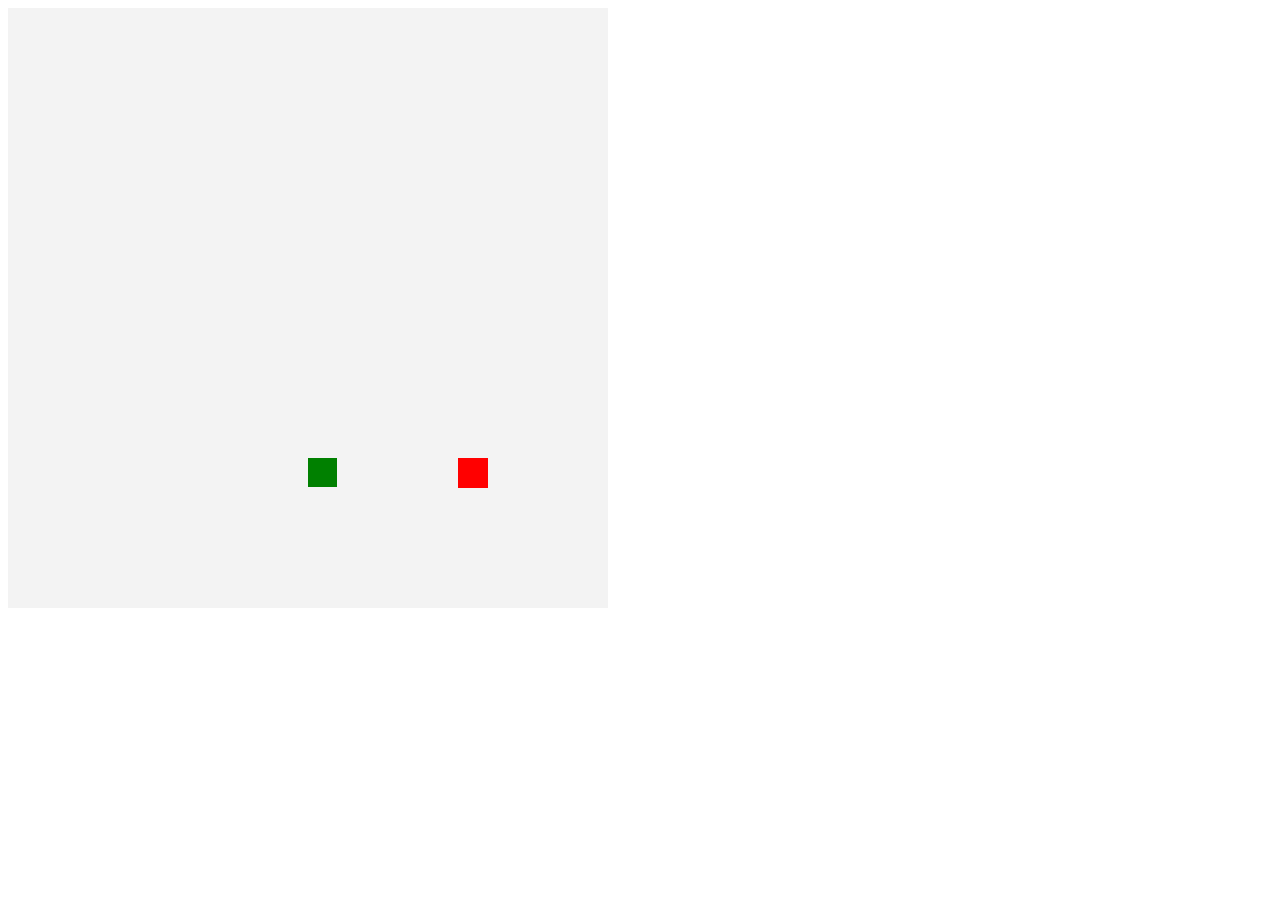
<file: AndyFernandes/snake-game/index.html>
<!DOCTYPE html>
<html>
<head>
        <title>SNAKE!</title>
</head>
<body>
        <canvas id="stage" width="600" height="600"></canvas>

        <script type="text/javascript">
                // TODO: Melhorar layout do jogo
                // TODO: Incorporar score | botão de pausar

                window.onload = function(){
                        var stage = document.getElementById('stage');
                        // contexto
                        var ctx = stage.getContext("2d");
                        //quando a tecla por pressionada chama a função keyPush
                        document.addEventListener("keydown", keyPush);
                        setInterval(game, 60);
                        // velocidade
                        const vel = 1;
                        // trajeto da cobrinha;
                        var trail = [];
                        // tamanho da cobra
                        tail = 5;
                        // o tamanho de cada pecinha- quadradinho - é 20px
                        var lp = 30;
                        var qp = 20;
                        var vx = vy = 0;
                        // posição da cabeça
                        var px = 10, py = 15;
                        // posicao da maçã - inicialmente 15,15
                        var ax = ay = 15;

                        // chama a função game - onde vai estar toda a lógica do jogo que será atualizada no intervalo de tempo abaio
                        function game(){
                                px += vx;
                                py += vy;

                                // se a cobra chega na borda esquerda -> ela é redirecionada pra borda direita
                                // os 4 ifs abaixo se referem a essa troca de posição da cobrinha
                                // esquerda -> direita
                                if (px < 0){
                                        px = qp - 1;
                                }
                                // direita -> esquerda
                                if(px > qp - 1){
                                        px = 0;
                                }
                                // cima -> baixo
                                if(py < 0){
                                        py = qp - 1;
                                }
                                // baixo -> cima
                                if(py > qp - 1){
                                        py = 0;
                                }

                                // pintando o stage
                                ctx.fillStyle = "#f3f3f3";
                                ctx.fillRect(0, 0, stage.width, stage.height);

                                // pintando a maçã
                                ctx.fillStyle = "red";
                                ctx.fillRect(ax*lp, ay*lp, lp, lp);

                                // pintando a cobra

                                ctx.fillStyle = "green";
                                // verificações
                                for(var i = 0; i < trail.length; i++){
                                        // pintando o rastro na posicao i
                                        ctx.fillRect(trail[i].x*lp, trail[i].y*lp, lp-1, lp-1);

                                        // se a posicao da cabeça bater no corpo/rastro da cobra
                                        if (trail[i].x == px && trail[i].y == py){
                                                vx = vy = 0;
                                                tail = 5;
                                                // TODO: fazer tratamento para aparecer imagem de GAMEOVER
                                        }
                                }

                                // adicionando ao rastro a nova posição adquirida pela cobrinha e dando um shift nas posições do rastro da cobrinha
                                trail.push({x:px, y:py});
                                while (trail.length > tail){
                                        trail.shift(); // tira o 1o elemento do array
                                }

                                // isso simboliza que a cobrinha comeu a maçã = +1 quadrinho
                                if (ax == px && ay == py){
                                        tail++;
                                        ax = Math.floor(Math.random()*qp);
                                        ay = Math.floor(Math.random()*qp);
                                }
                        }

                        // movimentação do jogo
                        function keyPush(event){
                                switch (event.keyCode){
                                        case 37: // Left
                                                vx = -vel;
                                                vy = 0;
                                                break;
                                        case 38: // Up
                                                vx = 0;
                                                vy = -vel;
                                                break;
                                        case 39: // Right
                                                vx = vel;
                                                vy = 0;
                                                break;
                                        case 40: // Down
                                                vx = 0;
                                                vy = vel;
                                                break;
                                        default:
                                                break;
                                }
                        }
                }
        </script>
</body>
</html>
</file>
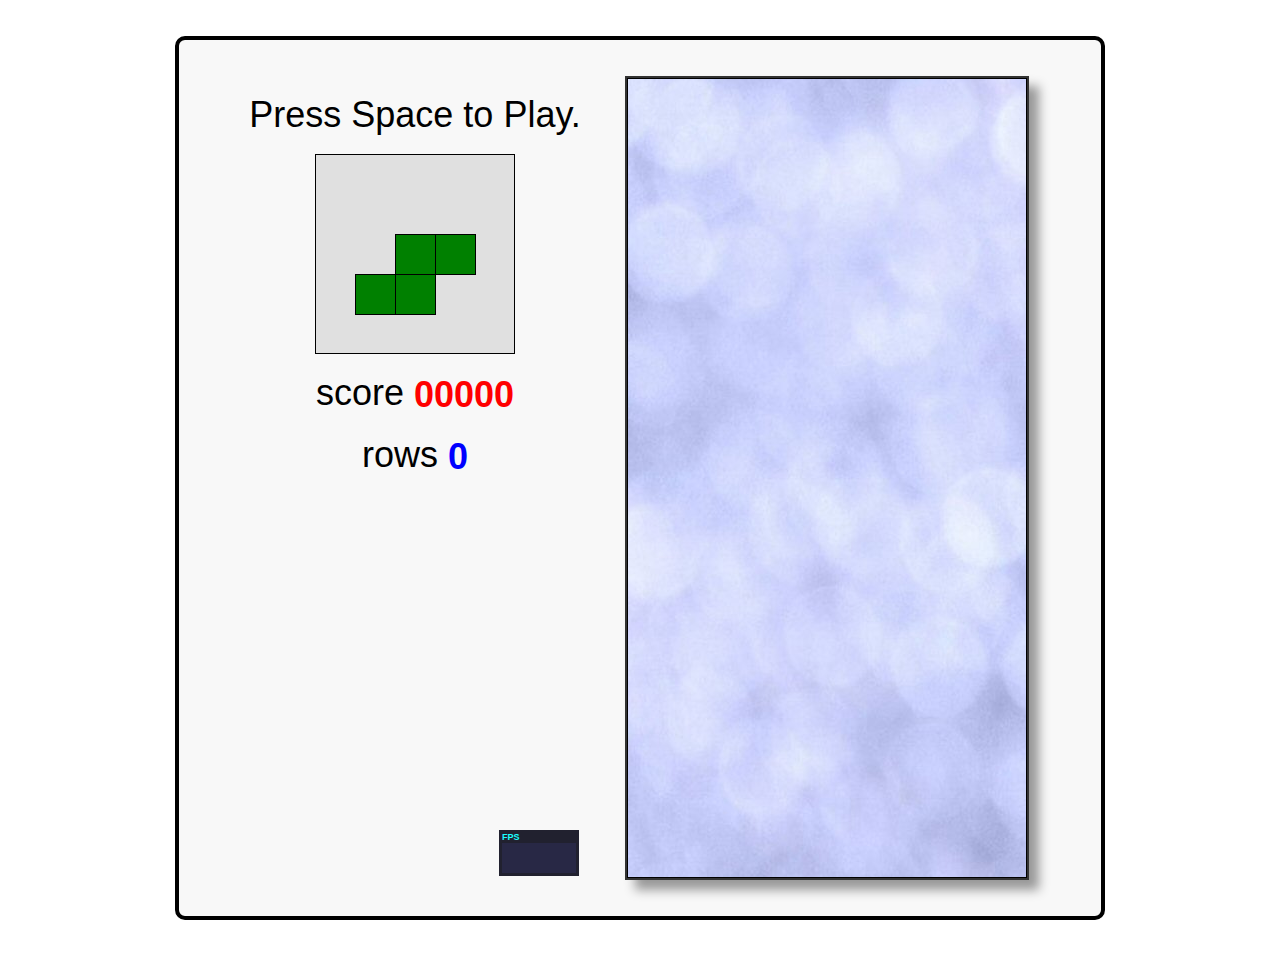
<file: jakesgordon/javascript-tetris/index.html>
<!DOCTYPE html>
<html>
<head>
  <title>Javascript Tetris</title>
  <style>
    body      { font-family: Helvetica, sans-serif; }
    #tetris   { margin: 1em auto; padding: 1em; border: 4px solid black; border-radius: 10px; background-color: #F8F8F8; }
    #stats    { display: inline-block; vertical-align: top; }
    #canvas   { display: inline-block; vertical-align: top; background: url(texture.jpg); box-shadow: 10px 10px 10px #999; border: 2px solid #333; }
    #menu     { display: inline-block; vertical-align: top; position: relative; }
    #menu p   { margin: 0.5em 0; text-align: center; }
    #menu p a { text-decoration: none; color: black; }
    #upcoming { display: block; margin: 0 auto; background-color: #E0E0E0; }
    #score    { color: red; font-weight: bold; vertical-align: middle; }
    #rows     { color: blue; font-weight: bold; vertical-align: middle; }
    #stats    { position: absolute; bottom: 0em; right: 1em; }
    @media screen and (min-width:   0px) and (min-height:   0px)  { #tetris { font-size: 0.75em; width: 250px; } #menu { width: 100px; height: 200px; } #upcoming { width:  50px; height:  50px; } #canvas { width: 100px; height: 200px; } } /* 10px chunks */
    @media screen and (min-width: 400px) and (min-height: 400px)  { #tetris { font-size: 1.00em; width: 350px; } #menu { width: 150px; height: 300px; } #upcoming { width:  75px; height:  75px; } #canvas { width: 150px; height: 300px; } } /* 15px chunks */
    @media screen and (min-width: 500px) and (min-height: 500px)  { #tetris { font-size: 1.25em; width: 450px; } #menu { width: 200px; height: 400px; } #upcoming { width: 100px; height: 100px; } #canvas { width: 200px; height: 400px; } } /* 20px chunks */
    @media screen and (min-width: 600px) and (min-height: 600px)  { #tetris { font-size: 1.50em; width: 550px; } #menu { width: 250px; height: 500px; } #upcoming { width: 125px; height: 125px; } #canvas { width: 250px; height: 500px; } } /* 25px chunks */
    @media screen and (min-width: 700px) and (min-height: 700px)  { #tetris { font-size: 1.75em; width: 650px; } #menu { width: 300px; height: 600px; } #upcoming { width: 150px; height: 150px; } #canvas { width: 300px; height: 600px; } } /* 30px chunks */
    @media screen and (min-width: 800px) and (min-height: 800px)  { #tetris { font-size: 2.00em; width: 750px; } #menu { width: 350px; height: 700px; } #upcoming { width: 175px; height: 175px; } #canvas { width: 350px; height: 700px; } } /* 35px chunks */
    @media screen and (min-width: 900px) and (min-height: 900px)  { #tetris { font-size: 2.25em; width: 850px; } #menu { width: 400px; height: 800px; } #upcoming { width: 200px; height: 200px; } #canvas { width: 400px; height: 800px; } } /* 40px chunks */
  </style>
</head>

<body>

  <div id="tetris">
    <div id="menu">
      <p id="start"><a href="javascript:play();">Press Space to Play.</a></p>
      <p><canvas id="upcoming"></canvas></p>
      <p>score <span id="score">00000</span></p>
      <p>rows <span id="rows">0</span></p>
    </div>
    <canvas id="canvas">
      Sorry, this example cannot be run because your browser does not support the &lt;canvas&gt; element
    </canvas>
  </div>

  <script src="stats.js"></script>
  <script>

    //-------------------------------------------------------------------------
    // base helper methods
    //-------------------------------------------------------------------------

    function get(id)        { return document.getElementById(id);  }
    function hide(id)       { get(id).style.visibility = 'hidden'; }
    function show(id)       { get(id).style.visibility = null;     }
    function html(id, html) { get(id).innerHTML = html;            }

    function timestamp()           { return new Date().getTime();                             }
    function random(min, max)      { return (min + (Math.random() * (max - min)));            }
    function randomChoice(choices) { return choices[Math.round(random(0, choices.length-1))]; }

    if (!window.requestAnimationFrame) { // http://paulirish.com/2011/requestanimationframe-for-smart-animating/
      window.requestAnimationFrame = window.webkitRequestAnimationFrame ||
                                     window.mozRequestAnimationFrame    ||
                                     window.oRequestAnimationFrame      ||
                                     window.msRequestAnimationFrame     ||
                                     function(callback, element) {
                                       window.setTimeout(callback, 1000 / 60);
                                     }
    }

    //-------------------------------------------------------------------------
    // game constants
    //-------------------------------------------------------------------------

    var KEY     = { ESC: 27, SPACE: 32, LEFT: 37, UP: 38, RIGHT: 39, DOWN: 40 },
        DIR     = { UP: 0, RIGHT: 1, DOWN: 2, LEFT: 3, MIN: 0, MAX: 3 },
        stats   = new Stats(),
        canvas  = get('canvas'),
        ctx     = canvas.getContext('2d'),
        ucanvas = get('upcoming'),
        uctx    = ucanvas.getContext('2d'),
        speed   = { start: 0.6, decrement: 0.005, min: 0.1 }, // how long before piece drops by 1 row (seconds)
        nx      = 10, // width of tetris court (in blocks)
        ny      = 20, // height of tetris court (in blocks)
        nu      = 5;  // width/height of upcoming preview (in blocks)

    //-------------------------------------------------------------------------
    // game variables (initialized during reset)
    //-------------------------------------------------------------------------

    var dx, dy,        // pixel size of a single tetris block
        blocks,        // 2 dimensional array (nx*ny) representing tetris court - either empty block or occupied by a 'piece'
        actions,       // queue of user actions (inputs)
        playing,       // true|false - game is in progress
        dt,            // time since starting this game
        current,       // the current piece
        next,          // the next piece
        score,         // the current score
        vscore,        // the currently displayed score (it catches up to score in small chunks - like a spinning slot machine)
        rows,          // number of completed rows in the current game
        step;          // how long before current piece drops by 1 row

    //-------------------------------------------------------------------------
    // tetris pieces
    //
    // blocks: each element represents a rotation of the piece (0, 90, 180, 270)
    //         each element is a 16 bit integer where the 16 bits represent
    //         a 4x4 set of blocks, e.g. j.blocks[0] = 0x44C0
    //
    //             0100 = 0x4 << 3 = 0x4000
    //             0100 = 0x4 << 2 = 0x0400
    //             1100 = 0xC << 1 = 0x00C0
    //             0000 = 0x0 << 0 = 0x0000
    //                               ------
    //                               0x44C0
    //
    //-------------------------------------------------------------------------

    var i = { size: 4, blocks: [0x0F00, 0x2222, 0x00F0, 0x4444], color: 'cyan'   };
    var j = { size: 3, blocks: [0x44C0, 0x8E00, 0x6440, 0x0E20], color: 'blue'   };
    var l = { size: 3, blocks: [0x4460, 0x0E80, 0xC440, 0x2E00], color: 'orange' };
    var o = { size: 2, blocks: [0xCC00, 0xCC00, 0xCC00, 0xCC00], color: 'yellow' };
    var s = { size: 3, blocks: [0x06C0, 0x8C40, 0x6C00, 0x4620], color: 'green'  };
    var t = { size: 3, blocks: [0x0E40, 0x4C40, 0x4E00, 0x4640], color: 'purple' };
    var z = { size: 3, blocks: [0x0C60, 0x4C80, 0xC600, 0x2640], color: 'red'    };

    //------------------------------------------------
    // do the bit manipulation and iterate through each
    // occupied block (x,y) for a given piece
    //------------------------------------------------
    function eachblock(type, x, y, dir, fn) {
      var bit, result, row = 0, col = 0, blocks = type.blocks[dir];
      for(bit = 0x8000 ; bit > 0 ; bit = bit >> 1) {
        if (blocks & bit) {
          fn(x + col, y + row);
        }
        if (++col === 4) {
          col = 0;
          ++row;
        }
      }
    }

    //-----------------------------------------------------
    // check if a piece can fit into a position in the grid
    //-----------------------------------------------------
    function occupied(type, x, y, dir) {
      var result = false
      eachblock(type, x, y, dir, function(x, y) {
        if ((x < 0) || (x >= nx) || (y < 0) || (y >= ny) || getBlock(x,y))
          result = true;
      });
      return result;
    }

    function unoccupied(type, x, y, dir) {
      return !occupied(type, x, y, dir);
    }

    //-----------------------------------------
    // start with 4 instances of each piece and
    // pick randomly until the 'bag is empty'
    //-----------------------------------------
    var pieces = [];
    function randomPiece() {
      if (pieces.length == 0)
        pieces = [i,i,i,i,j,j,j,j,l,l,l,l,o,o,o,o,s,s,s,s,t,t,t,t,z,z,z,z];
      var type = pieces.splice(random(0, pieces.length-1), 1)[0];
      return { type: type, dir: DIR.UP, x: Math.round(random(0, nx - type.size)), y: 0 };
    }


    //-------------------------------------------------------------------------
    // GAME LOOP
    //-------------------------------------------------------------------------

    function run() {

      showStats(); // initialize FPS counter
      addEvents(); // attach keydown and resize events

      var last = now = timestamp();
      function frame() {
        now = timestamp();
        update(Math.min(1, (now - last) / 1000.0)); // using requestAnimationFrame have to be able to handle large delta's caused when it 'hibernates' in a background or non-visible tab
        draw();
        stats.update();
        last = now;
        requestAnimationFrame(frame, canvas);
      }

      resize(); // setup all our sizing information
      reset();  // reset the per-game variables
      frame();  // start the first frame

    }

    function showStats() {
      stats.domElement.id = 'stats';
      get('menu').appendChild(stats.domElement);
    }

    function addEvents() {
      document.addEventListener('keydown', keydown, false);
      window.addEventListener('resize', resize, false);
    }

    function resize(event) {
      canvas.width   = canvas.clientWidth;  // set canvas logical size equal to its physical size
      canvas.height  = canvas.clientHeight; // (ditto)
      ucanvas.width  = ucanvas.clientWidth;
      ucanvas.height = ucanvas.clientHeight;
      dx = canvas.width  / nx; // pixel size of a single tetris block
      dy = canvas.height / ny; // (ditto)
      invalidate();
      invalidateNext();
    }

    function keydown(ev) {
      var handled = false;
      if (playing) {
        switch(ev.keyCode) {
          case KEY.LEFT:   actions.push(DIR.LEFT);  handled = true; break;
          case KEY.RIGHT:  actions.push(DIR.RIGHT); handled = true; break;
          case KEY.UP:     actions.push(DIR.UP);    handled = true; break;
          case KEY.DOWN:   actions.push(DIR.DOWN);  handled = true; break;
          case KEY.ESC:    lose();                  handled = true; break;
        }
      }
      else if (ev.keyCode == KEY.SPACE) {
        play();
        handled = true;
      }
      if (handled)
        ev.preventDefault(); // prevent arrow keys from scrolling the page (supported in IE9+ and all other browsers)
    }

    //-------------------------------------------------------------------------
    // GAME LOGIC
    //-------------------------------------------------------------------------

    function play() { hide('start'); reset();          playing = true;  }
    function lose() { show('start'); setVisualScore(); playing = false; }

    function setVisualScore(n)      { vscore = n || score; invalidateScore(); }
    function setScore(n)            { score = n; setVisualScore(n);  }
    function addScore(n)            { score = score + n;   }
    function clearScore()           { setScore(0); }
    function clearRows()            { setRows(0); }
    function setRows(n)             { rows = n; step = Math.max(speed.min, speed.start - (speed.decrement*rows)); invalidateRows(); }
    function addRows(n)             { setRows(rows + n); }
    function getBlock(x,y)          { return (blocks && blocks[x] ? blocks[x][y] : null); }
    function setBlock(x,y,type)     { blocks[x] = blocks[x] || []; blocks[x][y] = type; invalidate(); }
    function clearBlocks()          { blocks = []; invalidate(); }
    function clearActions()         { actions = []; }
    function setCurrentPiece(piece) { current = piece || randomPiece(); invalidate();     }
    function setNextPiece(piece)    { next    = piece || randomPiece(); invalidateNext(); }

    function reset() {
      dt = 0;
      clearActions();
      clearBlocks();
      clearRows();
      clearScore();
      setCurrentPiece(next);
      setNextPiece();
    }

    function update(idt) {
      if (playing) {
        if (vscore < score)
          setVisualScore(vscore + 1);
        handle(actions.shift());
        dt = dt + idt;
        if (dt > step) {
          dt = dt - step;
          drop();
        }
      }
    }

    function handle(action) {
      switch(action) {
        case DIR.LEFT:  move(DIR.LEFT);  break;
        case DIR.RIGHT: move(DIR.RIGHT); break;
        case DIR.UP:    rotate();        break;
        case DIR.DOWN:  drop();          break;
      }
    }

    function move(dir) {
      var x = current.x, y = current.y;
      switch(dir) {
        case DIR.RIGHT: x = x + 1; break;
        case DIR.LEFT:  x = x - 1; break;
        case DIR.DOWN:  y = y + 1; break;
      }
      if (unoccupied(current.type, x, y, current.dir)) {
        current.x = x;
        current.y = y;
        invalidate();
        return true;
      }
      else {
        return false;
      }
    }

    function rotate() {
      var newdir = (current.dir == DIR.MAX ? DIR.MIN : current.dir + 1);
      if (unoccupied(current.type, current.x, current.y, newdir)) {
        current.dir = newdir;
        invalidate();
      }
    }

    function drop() {
      if (!move(DIR.DOWN)) {
        addScore(10);
        dropPiece();
        removeLines();
        setCurrentPiece(next);
        setNextPiece(randomPiece());
        clearActions();
        if (occupied(current.type, current.x, current.y, current.dir)) {
          lose();
        }
      }
    }

    function dropPiece() {
      eachblock(current.type, current.x, current.y, current.dir, function(x, y) {
        setBlock(x, y, current.type);
      });
    }

    function removeLines() {
      var x, y, complete, n = 0;
      for(y = ny ; y > 0 ; --y) {
        complete = true;
        for(x = 0 ; x < nx ; ++x) {
          if (!getBlock(x, y))
            complete = false;
        }
        if (complete) {
          removeLine(y);
          y = y + 1; // recheck same line
          n++;
        }
      }
      if (n > 0) {
        addRows(n);
        addScore(100*Math.pow(2,n-1)); // 1: 100, 2: 200, 3: 400, 4: 800
      }
    }

    function removeLine(n) {
      var x, y;
      for(y = n ; y >= 0 ; --y) {
        for(x = 0 ; x < nx ; ++x)
          setBlock(x, y, (y == 0) ? null : getBlock(x, y-1));
      }
    }

    //-------------------------------------------------------------------------
    // RENDERING
    //-------------------------------------------------------------------------

    var invalid = {};

    function invalidate()         { invalid.court  = true; }
    function invalidateNext()     { invalid.next   = true; }
    function invalidateScore()    { invalid.score  = true; }
    function invalidateRows()     { invalid.rows   = true; }

    function draw() {
      ctx.save();
      ctx.lineWidth = 1;
      ctx.translate(0.5, 0.5); // for crisp 1px black lines
      drawCourt();
      drawNext();
      drawScore();
      drawRows();
      ctx.restore();
    }

    function drawCourt() {
      if (invalid.court) {
        ctx.clearRect(0, 0, canvas.width, canvas.height);
        if (playing)
          drawPiece(ctx, current.type, current.x, current.y, current.dir);
        var x, y, block;
        for(y = 0 ; y < ny ; y++) {
          for (x = 0 ; x < nx ; x++) {
            if (block = getBlock(x,y))
              drawBlock(ctx, x, y, block.color);
          }
        }
        ctx.strokeRect(0, 0, nx*dx - 1, ny*dy - 1); // court boundary
        invalid.court = false;
      }
    }

    function drawNext() {
      if (invalid.next) {
        var padding = (nu - next.type.size) / 2; // half-arsed attempt at centering next piece display
        uctx.save();
        uctx.translate(0.5, 0.5);
        uctx.clearRect(0, 0, nu*dx, nu*dy);
        drawPiece(uctx, next.type, padding, padding, next.dir);
        uctx.strokeStyle = 'black';
        uctx.strokeRect(0, 0, nu*dx - 1, nu*dy - 1);
        uctx.restore();
        invalid.next = false;
      }
    }

    function drawScore() {
      if (invalid.score) {
        html('score', ("00000" + Math.floor(vscore)).slice(-5));
        invalid.score = false;
      }
    }

    function drawRows() {
      if (invalid.rows) {
        html('rows', rows);
        invalid.rows = false;
      }
    }

    function drawPiece(ctx, type, x, y, dir) {
      eachblock(type, x, y, dir, function(x, y) {
        drawBlock(ctx, x, y, type.color);
      });
    }

    function drawBlock(ctx, x, y, color) {
      ctx.fillStyle = color;
      ctx.fillRect(x*dx, y*dy, dx, dy);
      ctx.strokeRect(x*dx, y*dy, dx, dy)
    }

    //-------------------------------------------------------------------------
    // FINALLY, lets run the game
    //-------------------------------------------------------------------------

    run();

  </script>

</body>
</html>
</file>
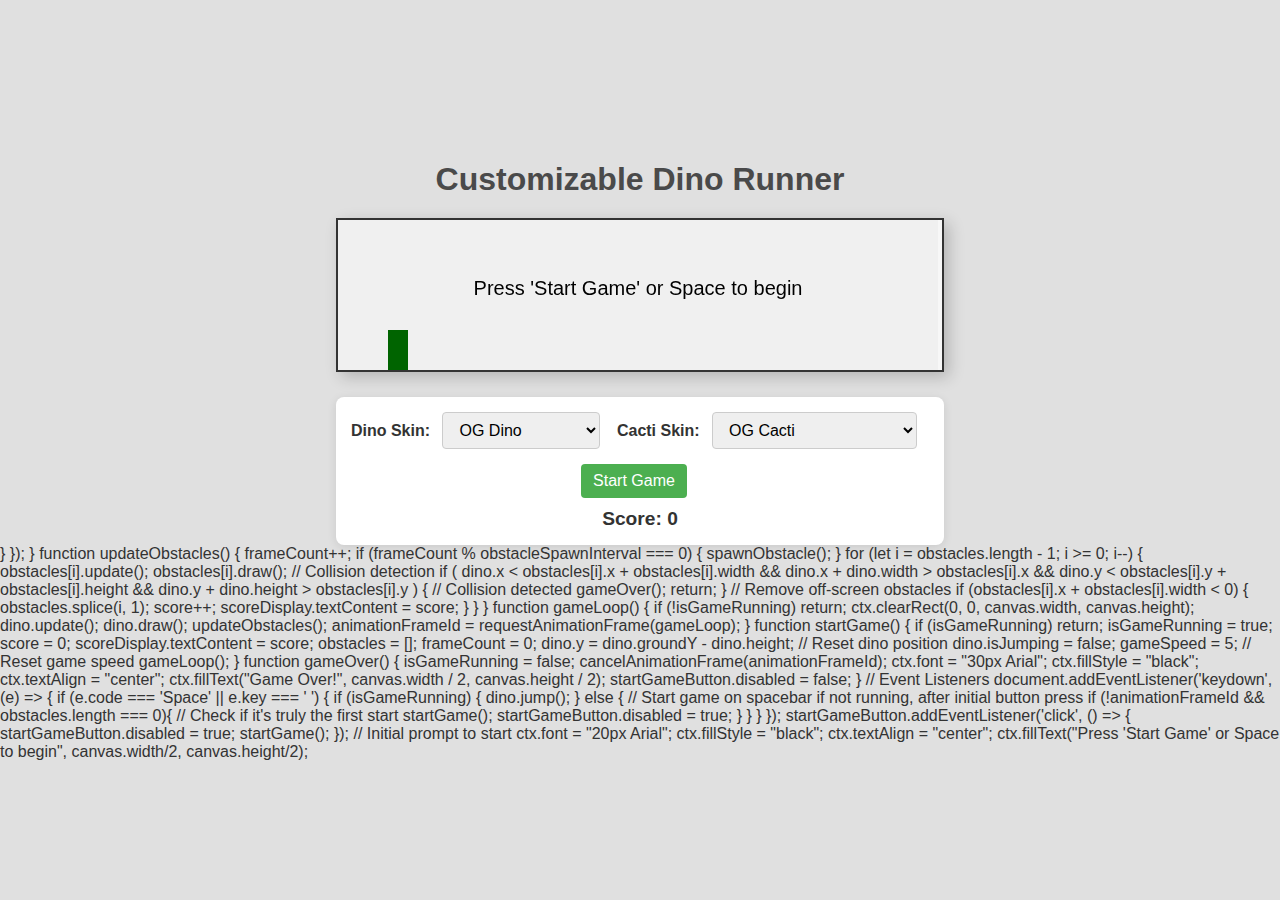
<file: awilh37/dino.html>
<!DOCTYPE html>
<html lang="en">
<head>
    <meta charset="UTF-8">
    <meta name="viewport" content="width=device-width, initial-scale=1.0">
    <title>Dino Game</title>
    <style>
        body {
            display: flex;
            justify-content: center;
            align-items: center;
            height: 100vh;
            margin: 0;
            background-color: #e0e0e0; /* Lighter grey background */
            font-family: 'Segoe UI', Tahoma, Geneva, Verdana, sans-serif; /* Nicer font */
            color: #333; /* Darker text color for better contrast */
            display: flex; /* Already here, but good to note */
            flex-direction: column; /* Stack title, game, controls vertically */
            justify-content: center;
            align-items: center;
            height: 100vh;
        }
        h1 {
            color: #4a4a4a;
            margin-bottom: 20px;
        }
        #gameContainer {
            border: 2px solid #333; /* Thicker, darker border */
            box-shadow: 5px 5px 15px rgba(0,0,0,0.2); /* Subtle shadow for depth */
            position: relative;
            background-color: #f7f7f7; /* Canvas background if needed, or for container */
        }
        canvas {
            display: block;
            background-color: #f0f0f0; /* Light background for the game itself */
        }
        .controls {
            margin-top: 25px;
            padding: 15px;
            background-color: #fff;
            border-radius: 8px;
            box-shadow: 0px 2px 10px rgba(0,0,0,0.1);
            text-align: center;
        }
        .controls label {
            margin-right: 8px;
            font-weight: bold;
        }
        .controls select, .controls button {
            padding: 8px 12px;
            margin-right: 12px;
            border: 1px solid #ccc;
            border-radius: 4px;
            font-size: 1em;
            cursor: pointer;
            transition: background-color 0.2s ease, box-shadow 0.2s ease;
        }
        .controls select:hover, .controls button:hover {
            background-color: #f0f0f0;
            border-color: #bbb;
        }
        .controls button {
            background-color: #4CAF50; /* Green */
            color: white;
            border: none;
        }
        .controls button:hover {
            background-color: #45a049;
            box-shadow: 0px 1px 5px rgba(0,0,0,0.2);
        }
        .controls button:disabled {
            background-color: #cccccc;
            cursor: not-allowed;
        }
        .score-container {
            margin-top: 10px;
            font-size: 1.2em;
            font-weight: bold;
        }

    </style>
</head>
<body>
    <h1>Customizable Dino Runner</h1>
    <div id="gameArea">
        <div id="gameContainer">
            <canvas id="gameCanvas" width="600" height="150"></canvas>
        </div>
        <div class="controls">
            <div>
                <label for="dinoSkin">Dino Skin:</label>
                <select id="dinoSkin">
                    <option value="og">OG Dino</option>
                    <option value="unicorn">Unicorn Dino</option>
                    <option value="chicken">Chicken</option>
                    <option value="ghost">Pac-Man Ghost</option>
                </select>

                <label for="cactiSkin">Cacti Skin:</label>
                <select id="cactiSkin">
                    <option value="og">OG Cacti</option>
                    <option value="pacman">Pac-Man Power Pellet</option>
                </select>
            </div>
            <button id="startGame" style="margin-top: 15px;">Start Game</button>
            <div class="score-container">Score: <span id="score">0</span></div>
        </div>
    </div>

    <script>
        const canvas = document.getElementById('gameCanvas');
        const ctx = canvas.getContext('2d');
        const scoreDisplay = document.getElementById('score');
        const startGameButton = document.getElementById('startGame');
        const dinoSkinSelect = document.getElementById('dinoSkin');
        const cactiSkinSelect = document.getElementById('cactiSkin');

        // --- Asset Management (Conceptual) ---
        // In a real scenario, you'd load images here:
        // const dinoImages = {
        //     og: loadImage('path/to/og_dino.png'),
        //     unicorn: loadImage('path/to/unicorn_dino.png'),
        //     chicken: loadImage('path/to/chicken.png'),
        //     ghost: loadImage('path/to/ghost.png')
        // };
        // const cactiImages = {
        //     og: loadImage('path/to/og_cactus.png'),
        //     pacman: loadImage('path/to/pacman_power_pellet_cactus.png')
        // };
        // const personImage = loadImage('path/to/person_throwing.png');
        // const guitarImage = loadImage('path/to/guitar.png');

        // For now, we'll use color codes for skins
        const dinoSkins = {
            og: { color: 'darkgreen', width: 20, height: 40 },
            unicorn: { color: 'purple', width: 25, height: 45 }, // Slightly different size
            chicken: { color: 'white', width: 30, height: 30 },
            ghost: { color: 'lightblue', width: 30, height: 30 }
        };

        const cactiSkins = {
            og: { color: 'green', baseWidth: 15, minHeight: 30, maxHeight: 50 },
            pacman: { color: 'yellow', baseWidth: 25, minHeight: 25, maxHeight: 25 } // Pacman pellet is more uniform
        };

        let currentDinoSkin = dinoSkins.og;
        let currentCactiSkin = cactiSkins.og;

        let score = 0;
        let gameSpeed = 5;
        let isGameRunning = false;
        let animationFrameId;

        // Player (Dino)
        const dino = {
            x: 50,
            y: canvas.height - currentDinoSkin.height, // Initial y position based on skin
            width: currentDinoSkin.width,
            height: currentDinoSkin.height,
            dy: 0, // Change in y per frame
            gravity: 1,
            jumpPower: 15,
            isJumping: false,
            groundY: canvas.height - currentDinoSkin.height, // Ground level y

            draw() {
                // Placeholder: draw with current skin color and dimensions
                // Replace this with actual image drawing: ctx.drawImage(dinoImages[dinoSkinSelect.value], this.x, this.y, this.width, this.height);
                ctx.fillStyle = currentDinoSkin.color;
                ctx.fillRect(this.x, this.y, this.width, this.height);
            },
            jump() {
                if (!this.isJumping) {
                    this.isJumping = true;
                    this.dy = -this.jumpPower;
                }
            },
            update() {
                // Apply gravity
                if (this.isJumping) {
                    this.y += this.dy;
                    this.dy += this.gravity;
                }

                // Prevent falling through the ground
                if (this.y + this.height >= this.groundY) { // Use >= for safety
                    this.y = this.groundY;
                    this.dy = 0;
                    this.isJumping = false;
                }
            },
            reset() { // Reset dino properties based on current skin
                this.width = currentDinoSkin.width;
                this.height = currentDinoSkin.height;
                this.groundY = canvas.height - this.height;
                this.y = this.groundY;
                this.isJumping = false;
                this.dy = 0;
            }
        };

        // Obstacles & Projectiles
        let obstacles = [];
        let projectiles = []; // For guitars thrown by people

        const obstacleBaseWidth = 20; // Base width, skin can modify
        const personObstacle = {
            width: 30,
            height: 50,
            throwInterval: 150, // Frames between throws
            color: 'brown', // Placeholder for person
            guitar: {
                width: 25,
                height: 10,
                speed: 7, // Faster than gameSpeed
                color: 'saddlebrown' // Placeholder for guitar
            }
        };

        const obstacleSpawnConfig = {
            minInterval: 80,  // Minimum frames between spawns
            maxInterval: 200, // Maximum frames between spawns
            nextSpawnFrame: 0, // When the next obstacle can spawn
        };
        let frameCount = 0;


        function setNextSpawnFrame() {
            obstacleSpawnConfig.nextSpawnFrame = frameCount + Math.floor(Math.random() * (obstacleSpawnConfig.maxInterval - obstacleSpawnConfig.minInterval + 1)) + obstacleSpawnConfig.minInterval;
        }

        function spawnObstacle() {
            const randomType = Math.random();
            let newObstacle;

            if (randomType < 0.6) { // 60% chance for cactus
                const skinProps = currentCactiSkin;
                const height = Math.random() * (skinProps.maxHeight - skinProps.minHeight) + skinProps.minHeight;
                newObstacle = {
                    type: 'cactus',
                    x: canvas.width,
                    y: canvas.height - height,
                    width: skinProps.baseWidth + (Math.random() * 10 - 5), // Slight width variation
                    height: height,
                    skin: currentCactiSkin,
                    draw() {
                        // Placeholder: ctx.drawImage(cactiImages[cactiSkinSelect.value], this.x, this.y, this.width, this.height);
                        ctx.fillStyle = this.skin.color;
                        ctx.fillRect(this.x, this.y, this.width, this.height);
                    },
                    update() {
                        this.x -= gameSpeed;
                    }
                };
            } else { // 40% chance for person throwing guitar
                newObstacle = {
                    type: 'person',
                    x: canvas.width,
                    y: canvas.height - personObstacle.height,
                    width: personObstacle.width,
                    height: personObstacle.height,
                    throwTimer: 0,
                    draw() {
                        // Placeholder: ctx.drawImage(personImage, this.x, this.y, this.width, this.height);
                        ctx.fillStyle = personObstacle.color;
                        ctx.fillRect(this.x, this.y, this.width, this.height);
                    },
                    update() {
                        this.x -= gameSpeed;
                        this.throwTimer++;
                        if (this.throwTimer % personObstacle.throwInterval === 0) {
                            spawnProjectile(this.x, this.y + this.height / 3); // Throw from person's mid-upper body
                        }
                    }
                };
            }
            obstacles.push(newObstacle);
            setNextSpawnFrame();
        }

        function spawnProjectile(x, y) {
            projectiles.push({
                x: x,
                y: y,
                width: personObstacle.guitar.width,
                height: personObstacle.guitar.height,
                draw() {
                    // Placeholder: ctx.drawImage(guitarImage, this.x, this.y, this.width, this.height);
                    ctx.fillStyle = personObstacle.guitar.color;
                    ctx.fillRect(this.x, this.y, this.width, this.height);
                },
                update() {
                    this.x -= personObstacle.guitar.speed; // Guitar has its own speed
                }
            });
        }


        function updateObstaclesAndProjectiles() {
            frameCount++;
            if (frameCount >= obstacleSpawnConfig.nextSpawnFrame) {
                spawnObstacle();
            }

            // Update and draw obstacles
            for (let i = obstacles.length - 1; i >= 0; i--) {
                obstacles[i].update();
                obstacles[i].draw();

                // Collision detection with dino
                if (
                    dino.x < obstacles[i].x + obstacles[i].width &&
                    dino.x + dino.width > obstacles[i].x &&
                    dino.y < obstacles[i].y + obstacles[i].height &&
                    dino.y + dino.height > obstacles[i].y
                ) {
                    gameOver();
                    return;
                }

                if (obstacles[i].x + obstacles[i].width < 0) {
                    obstacles.splice(i, 1);
                    if (obstacles[i].type !== 'person') { // Don't score for person, score for dodged guitars
                        score++;
                        scoreDisplay.textContent = score;
                    }
                }
            }

            // Update and draw projectiles
            for (let i = projectiles.length - 1; i >= 0; i--) {
                projectiles[i].update();
                projectiles[i].draw();

                // Collision detection with dino
                if (
                    dino.x < projectiles[i].x + projectiles[i].width &&
                    dino.x + dino.width > projectiles[i].x &&
                    dino.y < projectiles[i].y + projectiles[i].height &&
                    dino.y + dino.height > projectiles[i].y
                ) {
                    gameOver();
                    return;
                }

                if (projectiles[i].x + projectiles[i].width < 0) {
                    projectiles.splice(i, 1);
                    score++; // Score for dodging a guitar
                    scoreDisplay.textContent = score;
                }
            }
        }

        function gameLoop() {
            if (!isGameRunning) return;

            ctx.clearRect(0, 0, canvas.width, canvas.height);

            dino.update();
            dino.draw();

            updateObstaclesAndProjectiles();

            animationFrameId = requestAnimationFrame(gameLoop);
        }

        function startGame() {
            if (isGameRunning) return;

            // Apply selected skins before starting
            currentDinoSkin = dinoSkins[dinoSkinSelect.value];
            currentCactiSkin = cactiSkins[cactiSkinSelect.value];
            dino.reset(); // Reset dino properties based on new skin

            isGameRunning = true;
            score = 0;
            scoreDisplay.textContent = score;
            obstacles = [];
            projectiles = [];
            frameCount = 0;
            setNextSpawnFrame(); // Initialize next spawn time
            gameSpeed = 5;
            gameLoop();
        }

        function gameOver() {
            isGameRunning = false;
            cancelAnimationFrame(animationFrameId);
            ctx.font = "30px Arial";
            ctx.fillStyle = "black";
            ctx.textAlign = "center";
            ctx.fillText("Game Over! Score: " + score, canvas.width / 2, canvas.height / 2);
            ctx.fillText("Press Space or Start to play again", canvas.width / 2, canvas.height / 2 + 30);
            startGameButton.disabled = false;
        }

        // Event Listeners
        document.addEventListener('keydown', (e) => {
            if (e.code === 'Space' || e.key === ' ') {
                e.preventDefault(); // Prevent page scroll on space
                if (isGameRunning) {
                    dino.jump();
                } else {
                    startGameButton.disabled = true;
                    startGame();
                }
            }
        });

        startGameButton.addEventListener('click', () => {
            startGameButton.disabled = true;
            startGame();
        });

        // Update dino skin preview if changed when game not running
        dinoSkinSelect.addEventListener('change', () => {
            currentDinoSkin = dinoSkins[dinoSkinSelect.value];
            dino.reset(); // Update dino's size/position based on skin
            if (!isGameRunning) {
                ctx.clearRect(0, 0, canvas.width, canvas.height);
                dino.draw(); // Redraw dino with new skin
                 ctx.font = "20px Arial";
                ctx.fillStyle = "black";
                ctx.textAlign = "center";
                ctx.fillText("Press 'Start Game' or Space to begin", canvas.width/2, canvas.height/2);
            }
        });
         cactiSkinSelect.addEventListener('change', () => {
            currentCactiSkin = cactiSkins[cactiSkinSelect.value];
            // No visual preview change needed for cacti when game not running
        });


        // Initial draw of dino and prompt
        dino.draw();
        ctx.font = "20px Arial";
        ctx.fillStyle = "black";
        ctx.textAlign = "center";
        ctx.fillText("Press 'Start Game' or Space to begin", canvas.width/2, canvas.height/2);


    </script>
</body>
</html>
                }
            });
        }

        function updateObstacles() {
            frameCount++;
            if (frameCount % obstacleSpawnInterval === 0) {
                spawnObstacle();
            }

            for (let i = obstacles.length - 1; i >= 0; i--) {
                obstacles[i].update();
                obstacles[i].draw();

                // Collision detection
                if (
                    dino.x < obstacles[i].x + obstacles[i].width &&
                    dino.x + dino.width > obstacles[i].x &&
                    dino.y < obstacles[i].y + obstacles[i].height &&
                    dino.y + dino.height > obstacles[i].y
                ) {
                    // Collision detected
                    gameOver();
                    return;
                }

                // Remove off-screen obstacles
                if (obstacles[i].x + obstacles[i].width < 0) {
                    obstacles.splice(i, 1);
                    score++;
                    scoreDisplay.textContent = score;
                }
            }
        }

        function gameLoop() {
            if (!isGameRunning) return;

            ctx.clearRect(0, 0, canvas.width, canvas.height);

            dino.update();
            dino.draw();

            updateObstacles();

            animationFrameId = requestAnimationFrame(gameLoop);
        }

        function startGame() {
            if (isGameRunning) return;
            isGameRunning = true;
            score = 0;
            scoreDisplay.textContent = score;
            obstacles = [];
            frameCount = 0;
            dino.y = dino.groundY - dino.height; // Reset dino position
            dino.isJumping = false;
            gameSpeed = 5; // Reset game speed
            gameLoop();
        }

        function gameOver() {
            isGameRunning = false;
            cancelAnimationFrame(animationFrameId);
            ctx.font = "30px Arial";
            ctx.fillStyle = "black";
            ctx.textAlign = "center";
            ctx.fillText("Game Over!", canvas.width / 2, canvas.height / 2);
            startGameButton.disabled = false;
        }

        // Event Listeners
        document.addEventListener('keydown', (e) => {
            if (e.code === 'Space' || e.key === ' ') {
                if (isGameRunning) {
                    dino.jump();
                } else {
                    // Start game on spacebar if not running, after initial button press
                    if (!animationFrameId && obstacles.length === 0){ // Check if it's truly the first start
                         startGame();
                         startGameButton.disabled = true;
                    }
                }
            }
        });

        startGameButton.addEventListener('click', () => {
            startGameButton.disabled = true;
            startGame();
        });

        // Initial prompt to start
        ctx.font = "20px Arial";
        ctx.fillStyle = "black";
        ctx.textAlign = "center";
        ctx.fillText("Press 'Start Game' or Space to begin", canvas.width/2, canvas.height/2);


    </script>
</body>
</html>
</file>
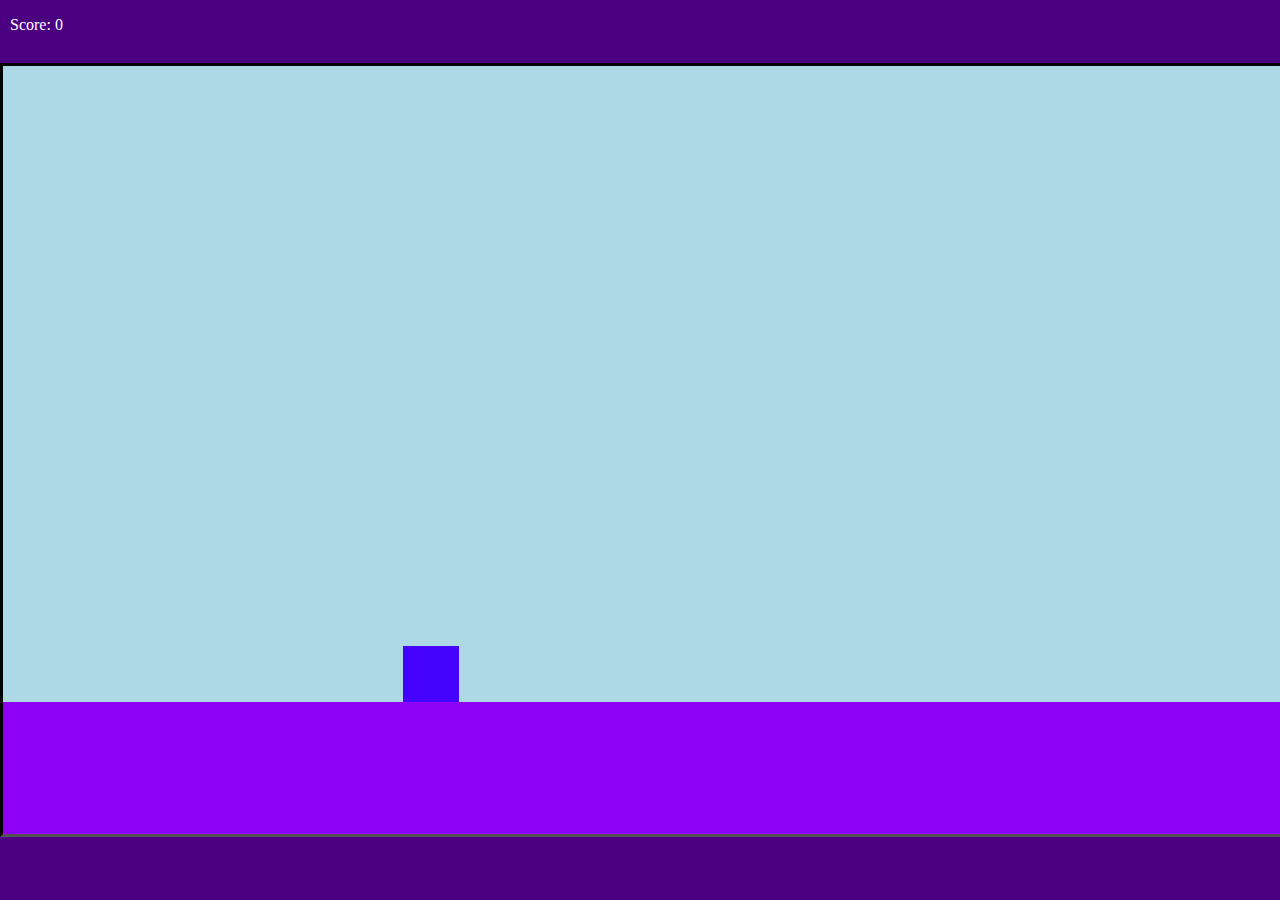
<file: other/gd.html>
<!DOCTYPE html>
<html>
  <head>
    <meta charset="UTF-8">
    <title>Geometry Dash</title>
    <style>
      html, body {
        margin: 0 !important;
        padding: 0 !important;
        resize: none;
      }
      body{
        background-color: indigo;
      }
      canvas{
        background-color: lightblue;
        padding: 0;
        margin: auto;
        display: block;
        width: 1366px;
        height: 768px;
        position: absolute;
        top: 0;
        bottom: 0;
        left: 0;
        right: 0;
        border: 3px inset black
      }
      #score{
        color: white;
        margin-left: 10px;
      }
    </style>
  </head>
  <body>
    <p id = "score">Score: 0</p>
  </body>
  <canvas id="canvas"></canvas>
  <script>
  class Entity{
    constructor(height, width, x, y, color) {
      this.height = height;
      this.width = width;
      this.x = x;
      this.y = y;
      this.color = color;
      let date = new Date();
      this.time = date.getTime();
      this.delay_correction_pixels = 40;
    }
    drawEntity(ctx){
    }
    getTime(){
      return this.time;
    }
    isGround(x){
      return false;
    }
    hasCollided(x,y){
    }
    getHeight(){ return this.height; }
  }
  class Spike extends Entity{
    constructor(height, width, x, y, color) {
      super(height,width,x,y,color);
    }
    drawEntity(ctx){
      ctx.beginPath();
      ctx.moveTo(this.x + this.width/2, this.y);
      ctx.lineTo(this.x, this.y+this.height);
      ctx.lineTo(this.x+this.width, this.y+this.height);
      ctx.closePath();
      ctx.fillStyle = this.color;
      ctx.fill();
      this.x-=7;
    }
    hasCollided(x,y){
      if(y > this.y
      && (y-65) < this.y + this.height
      && x > (this.x + (this.width/2) - ((y-this.y)*(this.width/56))) + this.delay_correction_pixels
      && x < (this.x + (this.width/2) + ((y-this.y)*(this.width/56))) + this.delay_correction_pixels) return true;
      else return false;
    }
  }
  class Block extends Entity{
    constructor(height, width, x, y, color) {
      super(height,width,x,y,color);
    }
    drawEntity(ctx){
      ctx.beginPath();
      ctx.fillStyle = this.color;
      ctx.fillRect(this.x, this.y, this.width, this.height);
      ctx.closePath();
      this.x-=7;
      this.delay_correction_pixels = 15;
    }
    hasCollided(x,y){
      if(y > this.y
      && (y-65) < this.y + this.height
      && x > this.x + this.delay_correction_pixels
      && x < this.x + this.width + this.delay_correction_pixels) return true;
      else return false;
    }
    isGround(x){ //x is the x-coordinate of the left edge of player
      if(x<(this.x + this.width) && (x+56)>this.x) {
        if(gravityFlip) ground = this.y + this.height;
        else ground = this.y;
        return true;
      }
      return false;
    }
  }
    var canvas = document.getElementById("canvas");
    var ctx = canvas.getContext("2d");
    canvas.width = 1366;
    canvas.height = 768;
    var w = 400; //w and h are the position of the block
    var h = 580;
    var ground = 636;
    var gravityFlip = false;
    var x = 56; //x and y are actually the width and height
    var y = 56; //i got them confused
    var jumpPos = 0;
    var score = 0;
    var hiscore = 0;
    var attempts = 0;
    document.addEventListener("keydown", keyDownHandler, false);
    window.addEventListener('touchstart', onTouch, false);
    var entityQueue = [];

    function onTouch(e){
      if(jumpPos == 0){
        jumpPos = 1;
      }
    }
    function keyDownHandler(e) {
      if(e.keyCode == "32" && jumpPos == 0) {
        jumpPos = 1;
      }
    }
    function draw() {
      ctx.clearRect(0, 0, 1366, 636);
      let date = new Date();
      let grounded = false;
      for(let o of entityQueue){
        o.drawEntity(ctx);
        if(o.hasCollided(w + x, h + y)){
          attempts++;
          if(score > hiscore) hiscore = score;
          confirm("You died\n" + attempts + " attempts.\n hiscore: " + hiscore);
          entityQueue = [];
          score = 0;
          document.getElementById("score").innerHTML = "Score: 0";
        }
        if(o.isGround(w)) grounded = true;
        if((date.getTime() - o.getTime()) > 4000) { //if 4000 ms have passed since its creation remove this object
          entityQueue.shift();
        }
      }
      if(!grounded) {
         ground = 636;
         if(!gravityFlip && (h + y) < ground && jumpPos == 0){ //if the ground is missing beneath you start falling now
           jumpPos = 19;
         }
      }
      if((h+y) > (640)){
        ground = 636;
        jumpPos = 0;
        h = ground - y;
      }
      if(jumpPos > 0){
        jumpPos += 1;
        h -= 1*(18-jumpPos); //1 is the jump scale factor
        if(!gravityFlip && (h+y) > ground && (h+y) < (ground + 56) && jumpPos >= 18){ //ground + ... gives the block tolerance to fall below ground a bit before being set on the ground
          jumpPos = 0;
          h = ground - y;
        }
        ctx.translate(w + (x/2), h + (y/2));
        ctx.rotate((Math.PI / 34)*jumpPos);
        ctx.translate(-(w + (x/2)), -(h + (y/2)));
      }
      ctx.beginPath();
      ctx.fillStyle = "#4502fc";
      ctx.fillRect(w, h, x, y);
      ctx.translate(w + (x/2), h + (y/2));
      ctx.rotate(-((Math.PI / 34)*jumpPos));
      ctx.translate(-(w + (x/2)), -(h + (y/2)));
      ctx.closePath();

      ctx.beginPath();
      ctx.fillStyle = "#8d02f7";
      ctx.fillRect(0, 580+x, canvas.width, canvas.height);
      ctx.closePath();
    }
    setInterval(draw, 15);

    function placeObjects(){
      let generationSelection = Math.floor((Math.random() * 3) + 1); //random int between 1-3
      switch(generationSelection){
        case 1: {
          let spike1 = new Spike(56,56,1340,580,'#000000');
          let spike2 = new Spike(56,56,1396,580,'#474747');
          let spike3 = new Spike(56,56,1452,580,'#000000');
          entityQueue.push(spike1);
          entityQueue.push(spike2);
          entityQueue.push(spike3);
        }
          break;
        case 2: {
          let block1 = new Block(56,56,1340,580,'#c60091');
          let block2 = new Block(56,56,1396,580,'#9800c6');
          let block3 = new Block(56,56,1452,580,'#c60091');
          let spike4 = new Spike(56,56,1452,524,'#5d14fc');
          let block4 = new Block(56,56,1508,580,'#9800c6');
          let spike5 = new Spike(56,56,1508,524,'#8046fc');
          let block5 = new Block(56,56,1564,580,'#c60091');
          let spike6 = new Spike(56,56,1564,524,'#5d14fc');
          let block6 = new Block(56,56,1620,580,'#9800c6');
          let block7 = new Block(56,56,1676,580,'#c60091');
          entityQueue.push(block1);
          entityQueue.push(block2);
          entityQueue.push(block3);
          entityQueue.push(spike4);
          entityQueue.push(block4);
          entityQueue.push(spike5);
          entityQueue.push(block5);
          entityQueue.push(spike6);
          entityQueue.push(block6);
          entityQueue.push(block7);
        }
          break;
        case 3: {
          let block8 = new Block(56,56,1340,580,'#c60091');
          let block9 = new Block(56,56,1540,480,'#c60091');
          let block10 = new Block(56,56,1740,380,'#c60091');
          let block11 = new Block(56,56,1940,280,'#c60091');
          let spike7 = new Spike(56,56,1940,224,'#000000');
          entityQueue.push(block8);
          entityQueue.push(block9);
          entityQueue.push(block10);
          entityQueue.push(block11);
          entityQueue.push(spike7);
        }
        break;
      }
      score++;
      document.getElementById("score").innerHTML = "Score: " + score;
    }
    setInterval(placeObjects, 1210);
  </script>
</html>
</file>
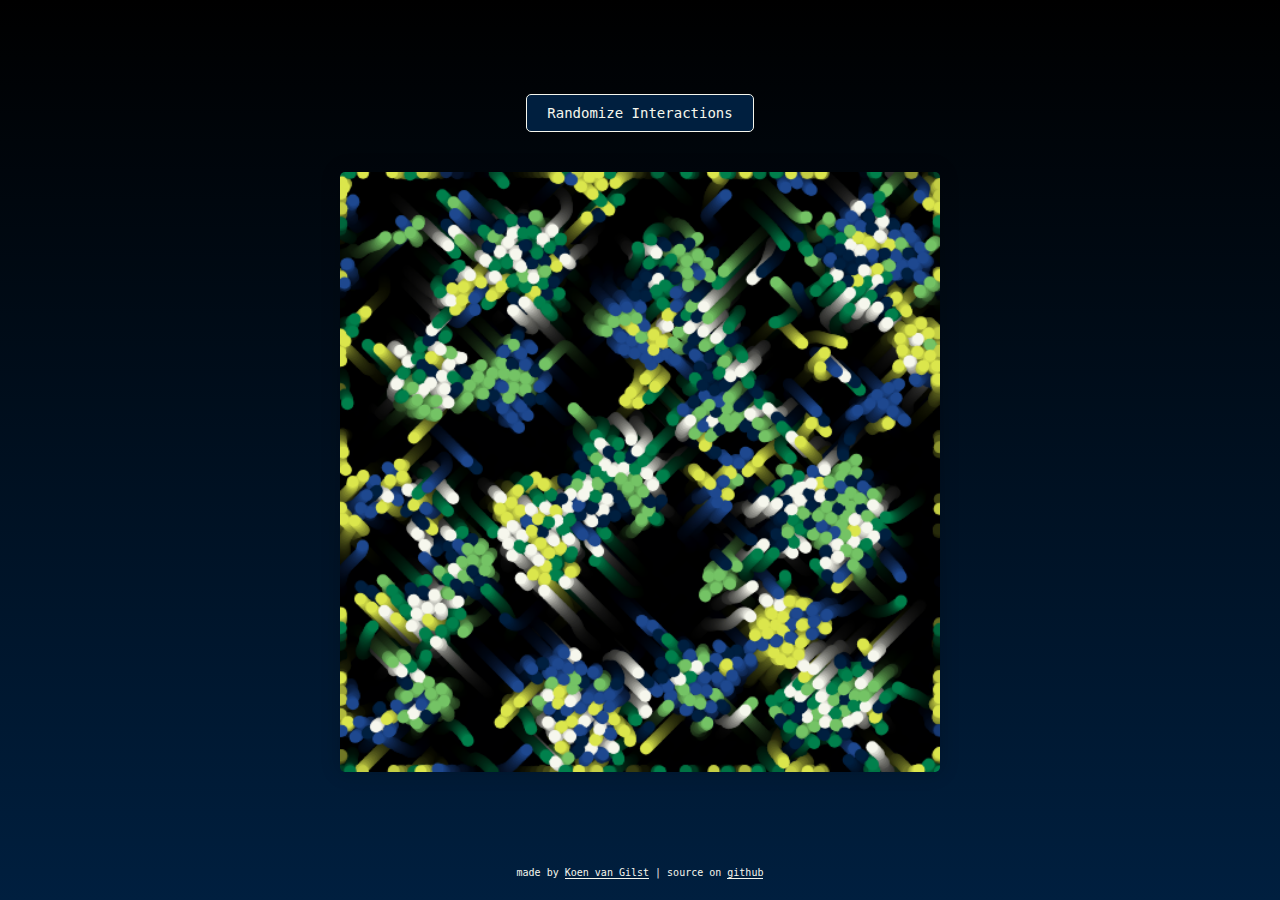
<file: vnglst/particle-life.html>
<!DOCTYPE html>
<html lang="en">
  <head>
    <meta charset="UTF-8" />
    <meta name="viewport" content="width=device-width, initial-scale=1.0" />
    <title>Particle Life</title>
    <meta name="description" content="" />
    <link rel="canonical" href="https://particle-life.koenvangilst.nl/" />
    <link rel="author" href="https://koenvangilst.nl" />
    <meta name="theme-color" content="black" />
    <meta name="creator" content="Koen van Gilst" />
    <style>
      html {
        height: 100%;
      }

      body {
        margin: 0;
        padding: 0;
        display: flex;
        flex-direction: column;
        justify-content: center;
        align-items: center;
        height: 100%;
        background: linear-gradient(to bottom, #000 0%, #001f3f 100%);
      }

      canvas {
        display: block;
        border-radius: 5px;
        overflow: hidden;
        font-family: monospace;
        box-shadow: 0 0 20px rgba(0, 0, 0, 0.2);
        width: min(70vh, 80%);
        max-width: 600px;
        margin-top: 20px;
      }

      #made {
        text-align: center;
        line-height: 1.5;
        font-family: monospace;
        margin-top: auto;
        margin-bottom: 20px;
        font-size: 10px;
        color: #f6f7ed;
      }

      a {
        color: #f6f7ed;
        text-decoration: none;
        border-bottom: 1px solid #f6f7ed;
      }

      #randomizeButton {
        padding: 10px 20px;
        margin-bottom: 20px;
        font-family: monospace;
        font-size: 14px;
        color: #f6f7ed;
        background-color: #001f3f;
        border: 1px solid #f6f7ed;
        border-radius: 5px;
        cursor: pointer;
        margin-top: auto;
      }

      #randomizeButton:hover {
        background-color: #f6f7ed;
        color: #001f3f;
      }
    </style>
  </head>
  <body>
    <button id="randomizeButton">Randomize Interactions</button>
    <canvas id="canvas" width="500" height="500"></canvas>

    <p id="made">
      made by
      <a href="https://koenvangilst.nl/labs/pong-wars">Koen van Gilst</a> |
      source on
      <a href="https://github.com/vnglst/particle-life">github</a>
    </p>
    <script>
      const colorPalette = {
        praxetiWhite: "#F6F7ED",
        firstColorsOfSpring: "#DBE64C",
        midnightMirage: "#001F3F",
        mantis: "#74C365",
        pictureBookGreen: "#00804C",
        nuitBlanche: "#1E488F",
      };

      const numTypes = Object.keys(colorPalette).length;
      let interactionMatrix = [];

      function encodeMatrixToUrl(matrix) {
        const encoded = matrix
          .flat()
          .map((val) => val.toFixed(2))
          .join(",");
        const url = new URL(window.location.href);
        url.searchParams.set("matrix", encoded);
        window.history.replaceState({}, "", url);
      }

      function decodeMatrixFromUrl() {
        const matrixParam = new URL(window.location.href).searchParams.get(
          "matrix"
        );
        if (matrixParam) {
          const flattened = matrixParam.split(",").map(Number);
          return Array.from({ length: numTypes }, (_, i) =>
            flattened.slice(i * numTypes, i * numTypes + numTypes)
          );
        }

        return [
          [-0.38, 1, 0.94, 0.52, 0.46, -0.65],
          [-0.27, 0.77, 0.42, -0.84, -0.22, -0.55],
          [0.52, -0.79, -0.14, 0.76, 0.3, 0.61],
          [-0.23, -0.65, -0.45, 0.97, 0.54, 0.92],
          [0.78, -0.11, 0.84, -0.3, -0.89, -0.76],
          [-0.78, 0.91, 0.97, -0.43, -0.92, 0.75],
        ];
      }

      function randomizeInteractions() {
        interactionMatrix = Array.from({ length: numTypes }, () =>
          Array.from({ length: numTypes }, () => (Math.random() - 0.5) * 2)
        );
        encodeMatrixToUrl(interactionMatrix);
      }

      document
        .getElementById("randomizeButton")
        .addEventListener("click", randomizeInteractions);

      interactionMatrix = decodeMatrixFromUrl();
      console.log("Interaction Matrix:", interactionMatrix);

      class Particle {
        constructor(x, y, radius, color, type) {
          this.x = x;
          this.y = y;
          this.radius = radius;
          this.color = color;
          this.type = type;
          this.velocity = {
            x: (Math.random() - 0.5) * 2,
            y: (Math.random() - 0.5) * 2,
          };
          this.acceleration = { x: 0, y: 0 };
          this.maxVelocity = 2;
        }

        draw(context) {
          context.beginPath();
          context.arc(this.x, this.y, this.radius, 0, Math.PI * 2);
          context.fillStyle = this.color;
          context.fill();
          context.closePath();
        }

        update(particles) {
          this.acceleration.x = 0;
          this.acceleration.y = 0;

          for (let particle of particles) {
            if (this === particle) continue;

            const dx = particle.x - this.x;
            const dy = particle.y - this.y;
            const distance = Math.sqrt(dx * dx + dy * dy);
            const minDistance = this.radius + particle.radius;
            const forceDirectionX = dx / distance;
            const forceDirectionY = dy / distance;

            if (distance < 100) {
              const force = (100 - distance) / 100;
              const interactionStrength =
                interactionMatrix[this.type][particle.type];
              this.acceleration.x +=
                force * forceDirectionX * interactionStrength;
              this.acceleration.y +=
                force * forceDirectionY * interactionStrength;
            }

            if (distance < minDistance) {
              const repulsionForce = (minDistance - distance) / minDistance;
              this.acceleration.x -= repulsionForce * forceDirectionX * 200;
              this.acceleration.y -= repulsionForce * forceDirectionY * 200;
            }
          }

          this.velocity.x += this.acceleration.x;
          this.velocity.y += this.acceleration.y;

          this.velocity.x =
            Math.sign(this.velocity.x) *
            Math.min(Math.abs(this.velocity.x), this.maxVelocity);
          this.velocity.y =
            Math.sign(this.velocity.y) *
            Math.min(Math.abs(this.velocity.y), this.maxVelocity);

          this.velocity.x *= 0.7;
          this.velocity.y *= 0.7;

          this.x = (this.x + this.velocity.x + canvas.width) % canvas.width;
          this.y = (this.y + this.velocity.y + canvas.height) % canvas.height;

          this.draw(context);
        }
      }

      const canvas = document.getElementById("canvas");
      const context = canvas.getContext("2d");
      let particles = [];

      function init() {
        particles = [];
        const colors = Object.values(colorPalette);
        for (let i = 0; i < 1000; i++) {
          const radius = 5;
          const x = Math.random() * (canvas.width - radius * 2) + radius;
          const y = Math.random() * (canvas.height - radius * 2) + radius;
          const color = colors[i % colors.length];
          const type = i % colors.length;
          particles.push(new Particle(x, y, radius, color, type));
        }
      }

      function animate() {
        requestAnimationFrame(animate);
        context.fillStyle = "rgba(0, 0, 0, 0.1)";
        context.fillRect(0, 0, canvas.width, canvas.height);
        particles.forEach((particle) => particle.update(particles));
      }

      init();
      animate();
    </script>
  </body>
</html>
</file>
